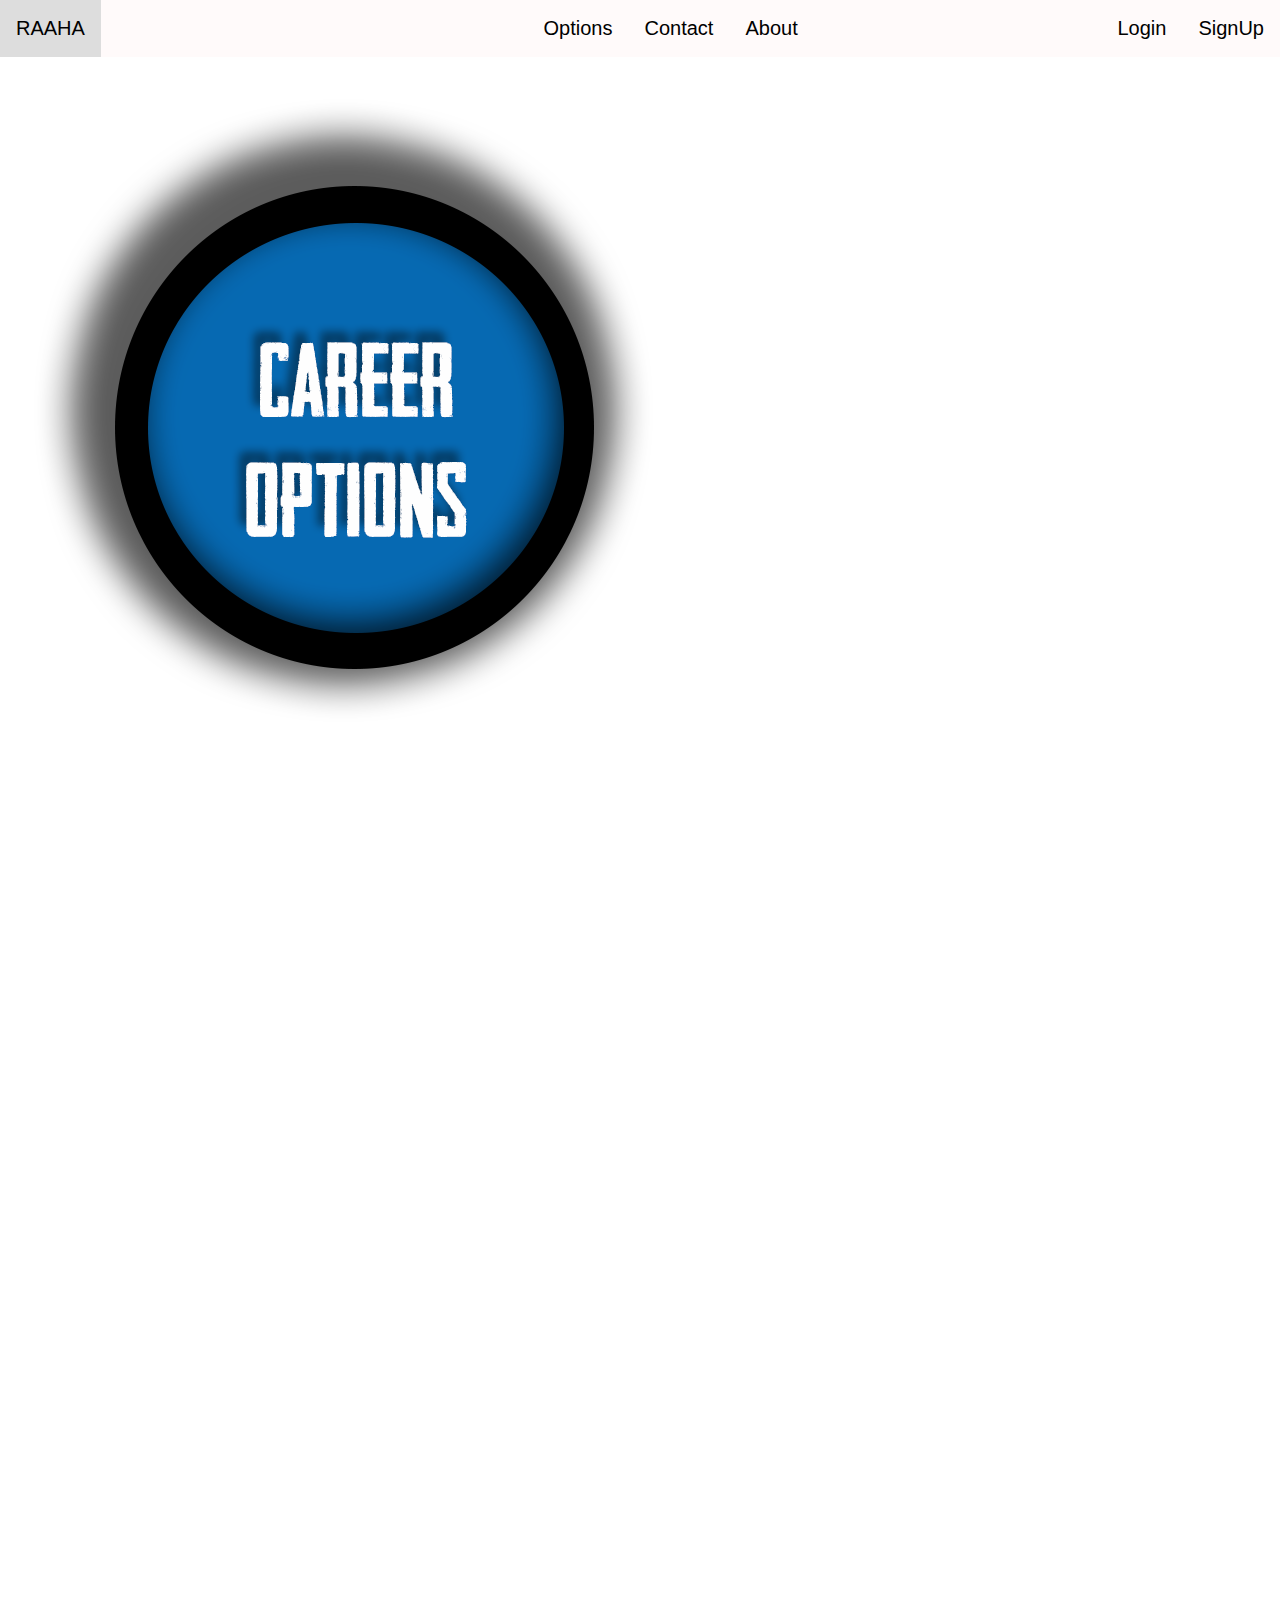
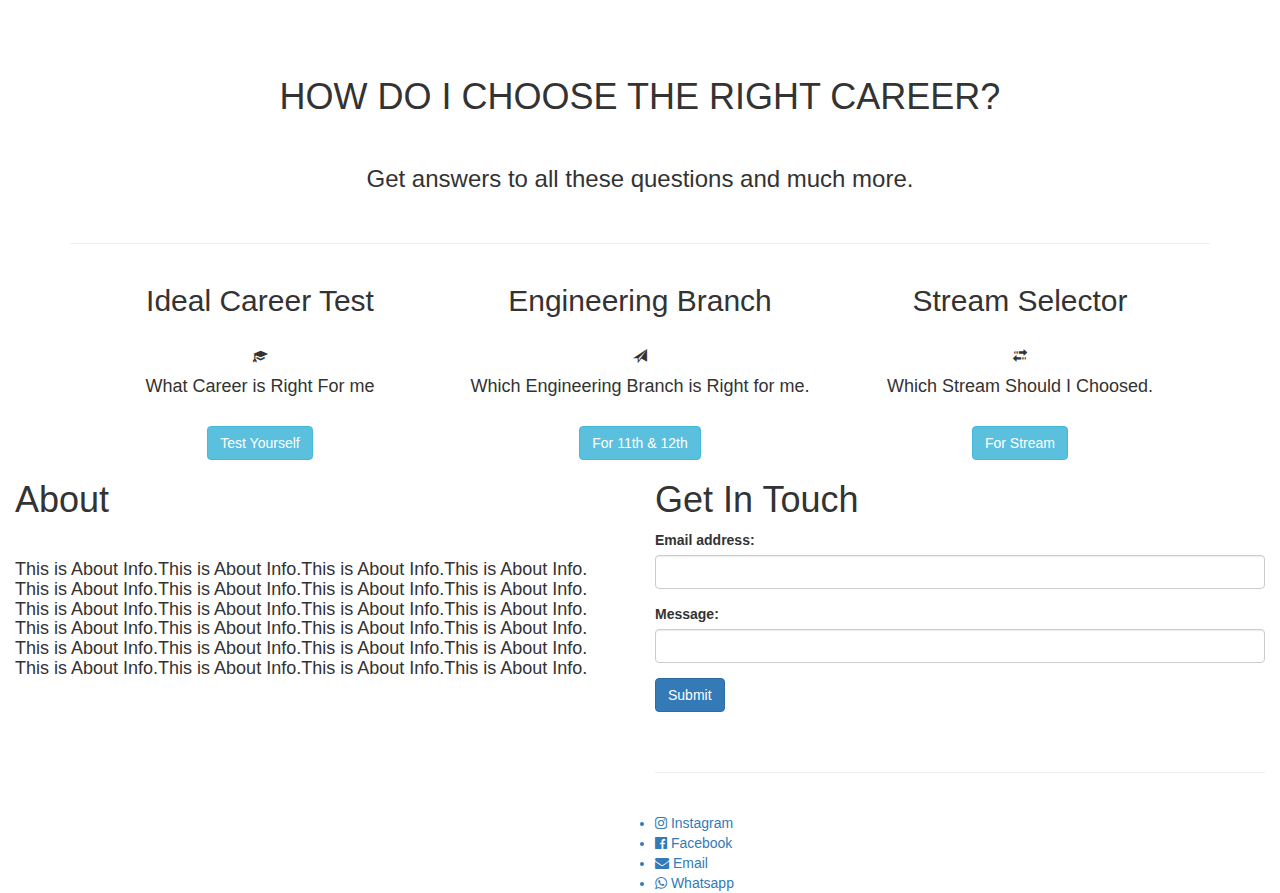
<file: index2.html>
<!DOCTYPE html>
<html>
<head>
	<title>Raaha</title>

	<meta name="viewport" content="width=device-width, initial-scale=1">
  <link rel="stylesheet" href="https://maxcdn.bootstrapcdn.com/bootstrap/3.3.7/css/bootstrap.min.css">
  <script src="https://ajax.googleapis.com/ajax/libs/jquery/3.3.1/jquery.min.js"></script>
  <script src="https://maxcdn.bootstrapcdn.com/bootstrap/3.3.7/js/bootstrap.min.js"></script>

  
<link rel="stylesheet" href="https://cdnjs.cloudflare.com/ajax/libs/font-awesome/4.7.0/css/font-awesome.min.css">

<link rel="stylesheet" href="css/style.css">
<style type="text/css">


.topnav {
  overflow: hidden;
  background-color: snow;
 
}

.topnav a {
  float: left;
  display: block;
  color: black;
  text-align: center;
  padding: 14px 16px;
  text-decoration: none;
  font-size: 20px;
}

.rightme{
	float: right;
}
.topnav a:hover {
  background-color: #ddd;
  color: black;
}

.topnav .icon {
  display: none;
}

.active {
  background-color: grey;
  color: white;
}

@media screen and (max-width: 600px) {
  .topnav a:not(:first-child) {display: none;}
  .topnav a.icon {
    float: right;
    display: block;
  }
}

@media screen and (max-width: 600px) {
  .topnav.responsive {position: relative;}
  .topnav.responsive .icon {
    position: absolute;
    right: 0;
    top: 0;
  }
  .topnav.responsive a {
    float: none;
    display: block;
  }
}


</style>


</head>
<body>


<div class="topnav" id="myTopnav">
  <a href="#home" class="active">RAAHA</a>
  <div class="col-md-4 col-lg-4 col-xs-0 col-sm-0"></div>
  <a href="#career-options.php">Options</a>
  <a href="#contact">Contact</a>
  <a href="#about">About</a>
 	
 <div class="rightme">
 	<a href="#Login">Login</a>
 	<a href="#Signup">SignUp</a>
 </div>
  <a href="javascript:void(0);" class="icon" onclick="myFunction()">
    <i class="fa fa-bars"></i>
  </a>
</div>

<script>
function myFunction() {
  var x = document.getElementById("myTopnav");
  if (x.className === "topnav") {
    x.className += " responsive";
  } else {
    x.className = "topnav";
  }
}
</script>

			<div class="cop">
			<a href="career-options.php">
			<img src="images/options.png"  >
				</a>
				</div>
	<div class="divMain text-center ">
				
			
		</div>

		<div class="container div2">
			<h1 class="text-center">HOW DO I CHOOSE THE RIGHT CAREER?</h1><br>
			<h3 class="text-center">Get answers to all these questions and much more.</h3><br>
<hr>
			<div class="col-md-4 col-lg-4 col-sm-12 col-xs-12 text-center">
				<h2>Ideal Career Test
				</h2>
				<br>
				<span class="glyphicon glyphicon-education"></span>
				<h4>What Career is Right For me</h4>
				<br>
				
				<input class="btn btn-info" type="button" value="Test Yourself" name="">

			</div>
		

			<div class="col-md-4 col-lg-4 col-sm-12 col-xs-12 text-center">
				<h2>Engineering Branch
				</h2>
				<br>
				<span class="glyphicon glyphicon-send"></span>
				<h4>Which Engineering Branch is Right for me.</h4>
				<br>
				
				<input class="btn btn-info" type="button" value="For 11th & 12th" name="">

			</div>
		
			
		
			<div class="col-md-4 col-lg-4 col-sm-12 col-xs-12 text-center">
				<h2>Stream Selector
				</h2>
				<br>
				<span class="glyphicon glyphicon-transfer"></span>
				<h4>Which Stream Should I Choosed.</h4>
				<br>
				
				<input class="btn btn-info" type="button" value="For Stream" name="">

			</div>

		</div>


<div class="col-md-6 col-lg-6 col-sm-12 col-xs-12 mainAbout">
		<h1>About</h1><br>
		<h4>This is About Info.This is About Info.This is About Info.This is About Info.
			This is About Info.This is About Info.This is About Info.This is About Info.<br>
			This is About Info.This is About Info.This is About Info.This is About Info.
			This is About Info.This is About Info.This is About Info.This is About Info.<br>
			This is About Info.This is About Info.This is About Info.This is About Info.
			This is About Info.This is About Info.This is About Info.This is About Info.<br>
		</h4>

	</div>
	<div class="col-md-6 col-lg-6 col-sm-12 col-xs-12 mainGet">
		<h1>Get In Touch</h1>
					<form action="/action_page.php">
				<div class="form-group">
				<label for="email">Email address:</label>
				<input type="email" class="form-control" id="email">
				</div>
				<div class="form-group">
				<label for="msg">Message:</label>
				<input type="textarea" class="form-control" id="msg">
				</div>
				<button type="submit" class="btn btn-primary">Submit</button>
				</form>

				<br><br>

	<hr>
				<br>


				
		<a href="#"><li><span class="fa fa-instagram"></span> Instagram</li></a>
	<a href="#"><li><span class="fa fa-facebook-official"></span> Facebook</li></a>
	<a href="#" ><li><span class="fa fa-envelope"></span> Email</li> </a>
	<a href="#"><li><span class="fa fa-whatsapp"></span> Whatsapp</li></a>


		

	</div>	


</div>


</body>
</html>
</file>
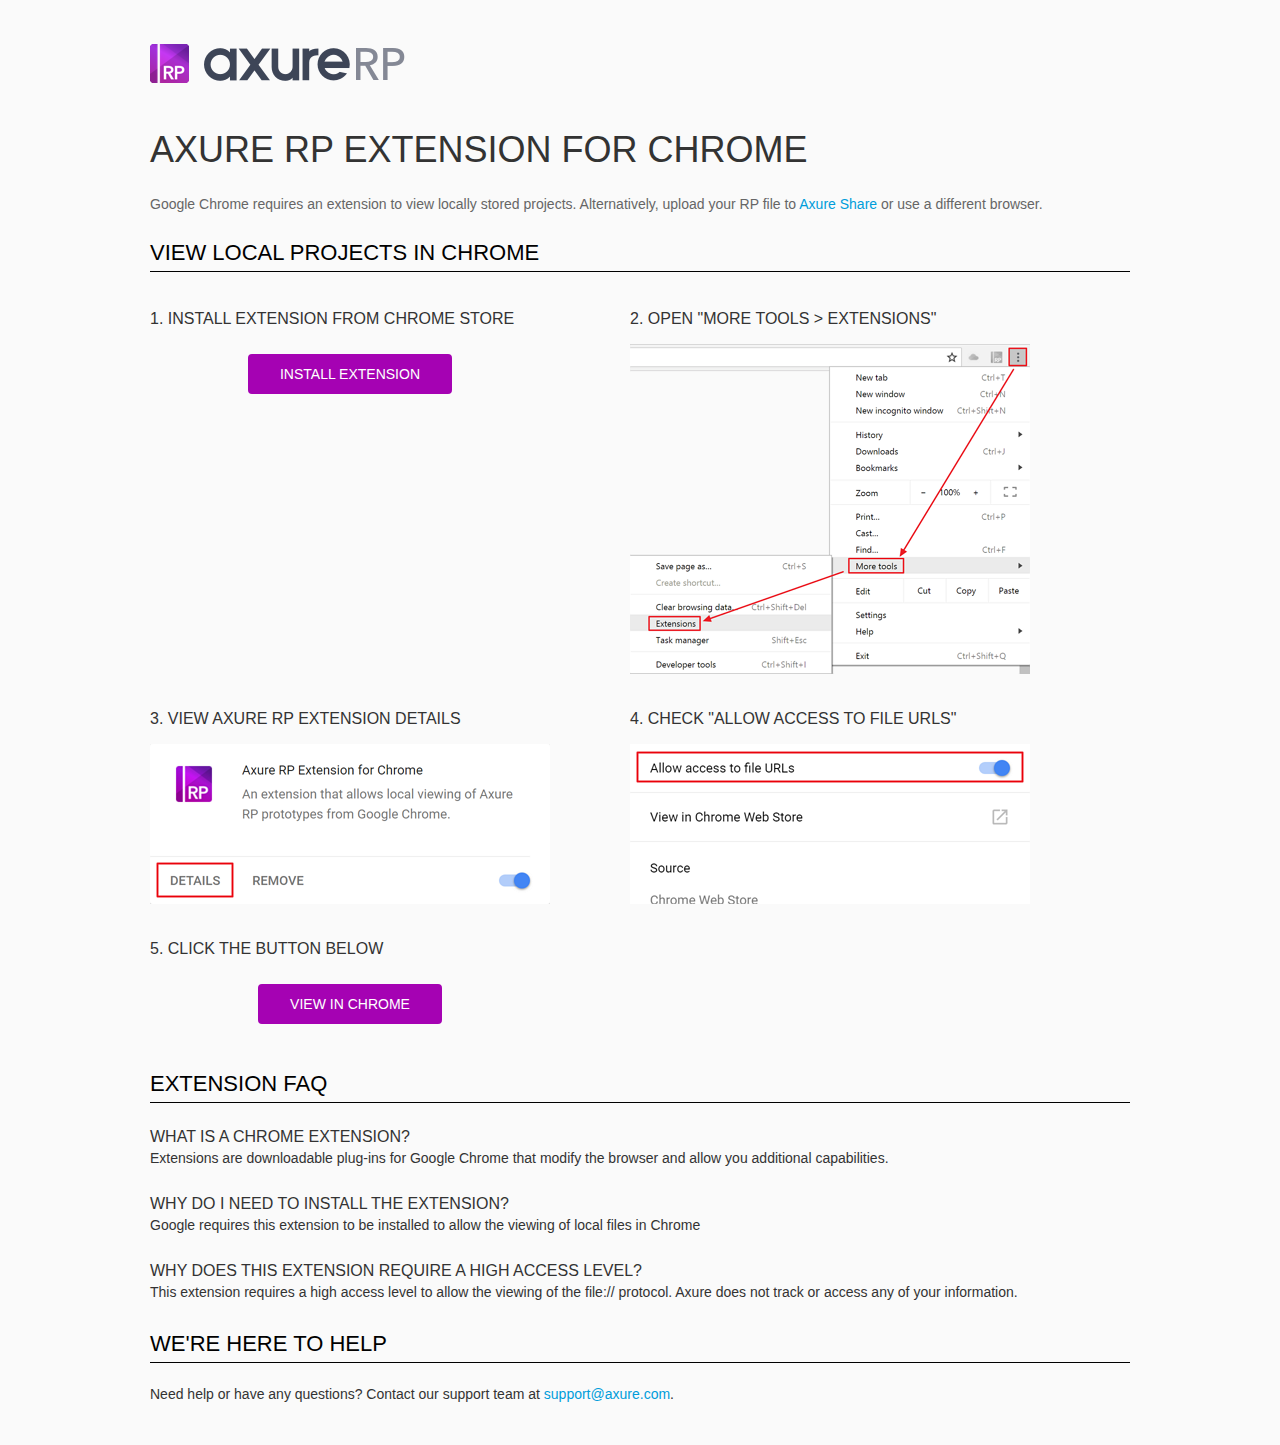
<file: resources/chrome/chrome.html>
<html>
<head>
    <title>Install the Axure RP Chrome Extension</title>
    <style type="text/css">
        *
        {
            font-family: Helvetica, Arial, sans-serif;
        }
        body
        {
            text-align: center;
            background-color: #fafafa;
        }
        p
        {
            font-size: 14px;
            line-height: 18px;
            color: #333333;
        }
        div.container
        {
            width: 980px;
            margin-left: auto;
            margin-right: auto;
            text-align: left;
        }
        a
        {
            text-decoration: none;
            color: #009dda;
        }
        .button
        {
            background: #A502B3;
            font: normal 16px Arial, sans-serif;
            color: #FFFFFF;
            padding: 10px 30px 10px 30px;
            border: 2px solid #A502B3;
            display: inline-block;
            margin-top: 10px;
            text-transform: uppercase;
            font-size: 14px;
	    border-radius: 4px;
        }
        a:hover.button
        {
            border: 2px solid #A502B3;
	    color: #A502B3;
	    background-color: #FFFFFF;
        }
        div.left
        {
            width: 400px;
            float: left;
            margin-right: 80px;
        }
        div.right
        {
            width: 400px;
            float: left;
        }
        div.buttonContainer
        {
            text-align: center;
        }
        h1
        {
            font-size: 36px;
            color: #333333;
            line-height: 50px;
            margin-bottom: 20px;
            font-weight: normal;
        }
        h2
        {
            font-size: 24px;
            font-weight: normal;
            color: #08639C;
            text-align: center;
        }
        h3
        {
            font-size: 16px;
            color: #333333;
            font-weight: normal;
	    text-transform: uppercase;
        }
        .heading
        {
            border-bottom: 1px solid black;
	    height: 36px;
            line-height: 36px;
            font-size: 22px;
            color: #000000;

        }
        span.faq
        {
            font-size: 16px;
	    line-height: 24px;
            font-weight: normal;
	    text-transform: uppercase;
            color: #333333;
            display: block;
        }
    </style>
</head>
<body>
    <div class="container">
        <br />
        <br />
        <img src="axure_logo.png" alt="axure" />
        <br />
	<br />
        <h1>
            AXURE RP EXTENSION FOR CHROME</h1>
        <p style="font-size: 14px; color: #666666; margin-top: 10px;">
            Google Chrome requires an extension to view locally stored projects. Alternatively,
            upload your RP file to <a href="https://share.axure.com">Axure Share</a> or use a different
            browser.</p>
        <h3 class="heading">
            VIEW LOCAL PROJECTS IN CHROME</h3>
        <div class="left">
            <h3>
                1. Install Extension from Chrome Store</h3>
            <div class="buttonContainer">
                <a class="button" href="https://chrome.google.com/webstore/detail/dogkpdfcklifaemcdfbildhcofnopogp"
                    target="_blank">Install Extension</a>
            </div>
        </div>
        <div class="right">
            <h3>
                2. Open "More Tools > Extensions"</h3>
            <img src="extensions.png" alt="extensions"/>
        </div>
        <div style="clear: both; height: 20px;">
            &nbsp;</div>
       <div class="left">
            <h3>
                3. View Axure RP Extension Details</h3>
            <img src="details.png" alt="extension details"/>
            </div>
	<div class="right">
            <h3>
                4. Check "Allow access to file URLs"</h3>
            <img src="allow-access.png" alt="allow access"/>
        </div>
   <div style="clear: both; height: 20px;">
            &nbsp;</div>
        <div class="left">
            <h3>
                5. Click the button below</h3>
            <div class="buttonContainer">
                <a class="button" href="../../start.html">View in Chrome</a>
            </div>
        </div>
        <div style="clear: both; height: 20px;">
        </div>
        <h3 class="heading">
            EXTENSION FAQ</h3>
        <p>
            <span class="faq">What is a Chrome Extension?</span> Extensions are downloadable
            plug-ins for Google Chrome that modify the browser
            and allow you additional capabilities.
        </p>
        <p style="margin-top: 25px;">
            <span class="faq">Why do I need to install the extension?</span> Google requires
            this extension to be installed to allow the viewing of local files in
            Chrome
        </p>
        <p style="margin-top: 25px; margin-bottom: 25px;">
            <span class="faq">Why does this extension require a high access level?</span> This
            extension requires a high access level to allow the viewing of the file://
            protocol. Axure does not track or access any of your information.
        </p>
        <h3 class="heading">
           WE'RE HERE TO HELP</h3>
        <p>
            Need help or have any questions? Contact our support team at <a href="mailto:support@axure.com">
                support@axure.com</a>.
        </p>
        <div style="clear: both; height: 20px;">
        </div>
    </div>
</body>
</html>
</file>
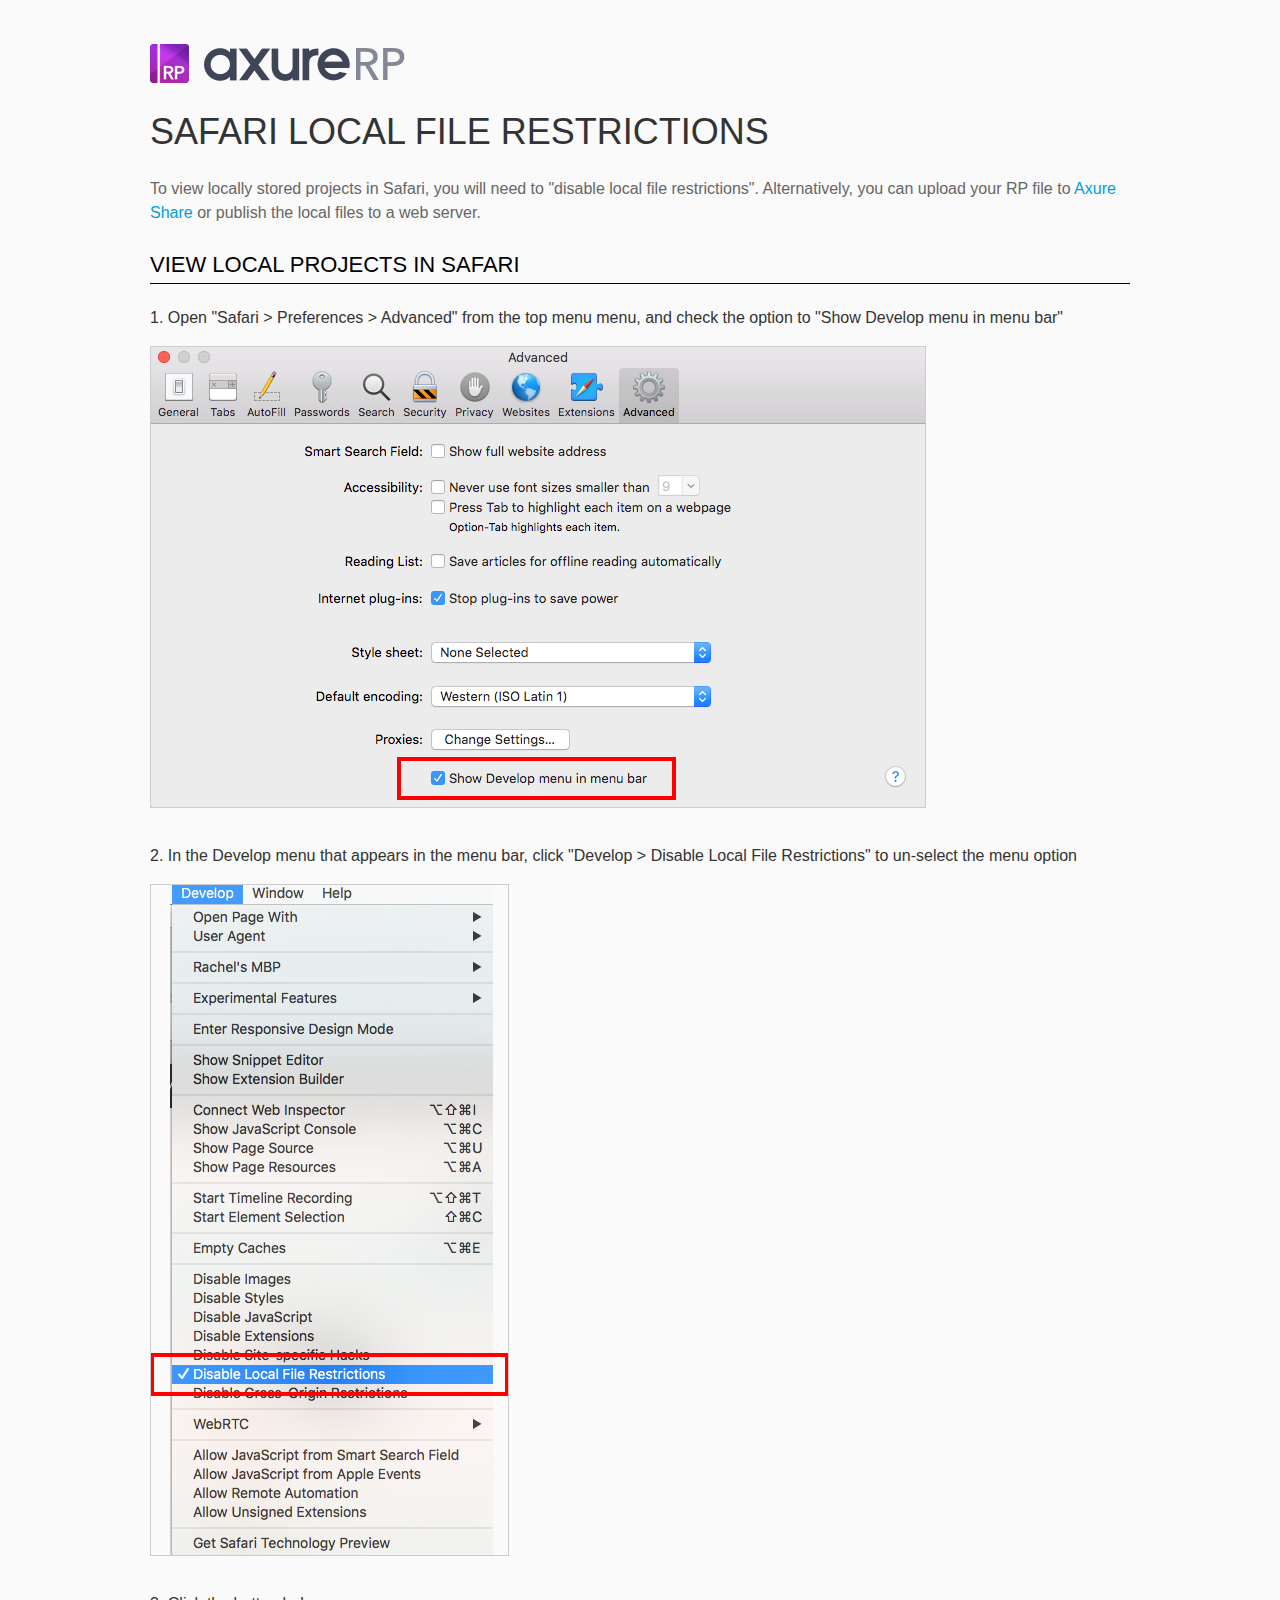
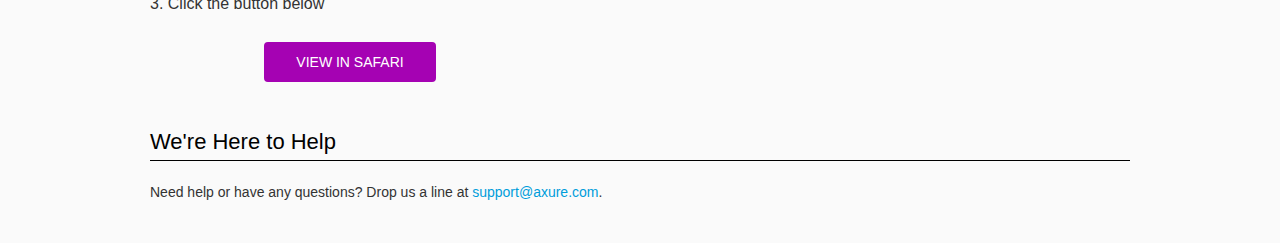
<file: resources/chrome/safari.html>
<html>
<head>
    <title>Axure RP - Safari Local File Restrictions</title>
    <style type="text/css">
        *
        {
            font-family: Helvetica, Arial, sans-serif;
        }
        body
        {
            text-align: center;
            background-color: #fafafa;
        }
        p
        {
            font-size: 14px;
            line-height: 18px;
            color: #333333;
        }
        div.container
        {
            width: 980px;
            margin-left: auto;
            margin-right: auto;
            text-align: left;
        }
        a
        {
            text-decoration: none;
            color: #009dda;
        }
        .button
        {
            background: #A502B3;
            font: normal 16px Arial, sans-serif;
            color: #FFFFFF;
            padding: 10px 30px 10px 30px;
            border: 2px solid #A502B3;
            display: inline-block;
            margin-top: 10px;
            text-transform: uppercase;
            font-size: 14px;
	    border-radius: 4px;
        }
        a:hover.button
        {
            border: 2px solid #A502B3;
	    color: #A502B3;
	    background-color: #FFFFFF;
        }
        div.left
        {
            width: 400px;
            float: left;
            margin-right: 80px;
        }
        div.right
        {
            width: 400px;
            float: left;
        }
        div.buttonContainer
        {
            text-align: center;
        }
        h1
        {
            font-size: 36px;
            color: #333333;
            line-height: 50px;
            margin-bottom: 20px;
            font-weight: normal;
        }
        h2
        {
            font-size: 24px;
            font-weight: normal;
            color: #08639C;
            text-align: center;
        }
        h3
        {
            font-size: 16px;
            line-height: 24px;
            color: #333333;
            font-weight: normal;
        }
        .heading
        {
            border-bottom: 1px solid black;
	    height: 36px;
            line-height: 36px;
            font-size: 22px;
            color: #000000;
        }
        span.faq
        {
            font-size: 16px;
            font-weight: normal;
	    text-transform: uppercase;
            color: #333333;
            display: block;
        }
    </style>
</head>
<body>
    <div class="container">
        <br />
        <br />
        <img src="axure_logo.png" alt="axure" />
        <br />
        <h1>
            SAFARI LOCAL FILE RESTRICTIONS</h1>
        <p style="font-size: 16px; line-height: 24px; color: #666666; margin-top: 10px;">
            To view locally stored projects in Safari, you will need to "disable local file restrictions". Alternatively,
            you can upload your RP file to <a href="https://share.axure.com">Axure Share</a> or publish the local files to a web server.</p>
        <h3 class="heading">
            VIEW LOCAL PROJECTS IN SAFARI</h3>
        <div class="">
            <h3>
                1. Open "Safari > Preferences > Advanced" from the top menu menu, and check the option to "Show Develop menu in menu bar"</h3>
            <img src="safari_advanced.png" alt="advanced" />
        </div>
        <div style="clear: both; height: 20px;">
            &nbsp;
        </div>
        <div class="">
            <h3>
                2. In the Develop menu that appears in the menu bar, click "Develop > Disable Local File Restrictions" to un-select the menu option</h3>
            <img src="safari_restrictions.png" alt="extensions" />
        </div>
        <div style="clear: both; height: 20px;">
            &nbsp;</div>
        <div class="left">
            <h3>
                3. Click the button below
            </h3>
            <div class="buttonContainer">
                <a class="button" href="../../start.html">View in Safari</a>
            </div>
        </div>
        <div style="clear: both; height: 20px;">
        </div>
        <h3 class="heading">
            We're Here to Help</h3>
        <p>
            Need help or have any questions? Drop us a line at <a href="mailto:support@axure.com">
                support@axure.com</a>.
        </p>
        <div style="clear: both; height: 20px;">
        </div>
    </div>
</body>
</html>
</file>
<file: css/style.css>
body{
	margin: 0;
	padding: 0
}

.div2{
margin-top: 100vh;
}


@media (max-width: 768px)
{
	

.div2{
margin-top: 50vh;
}


}
</file>
